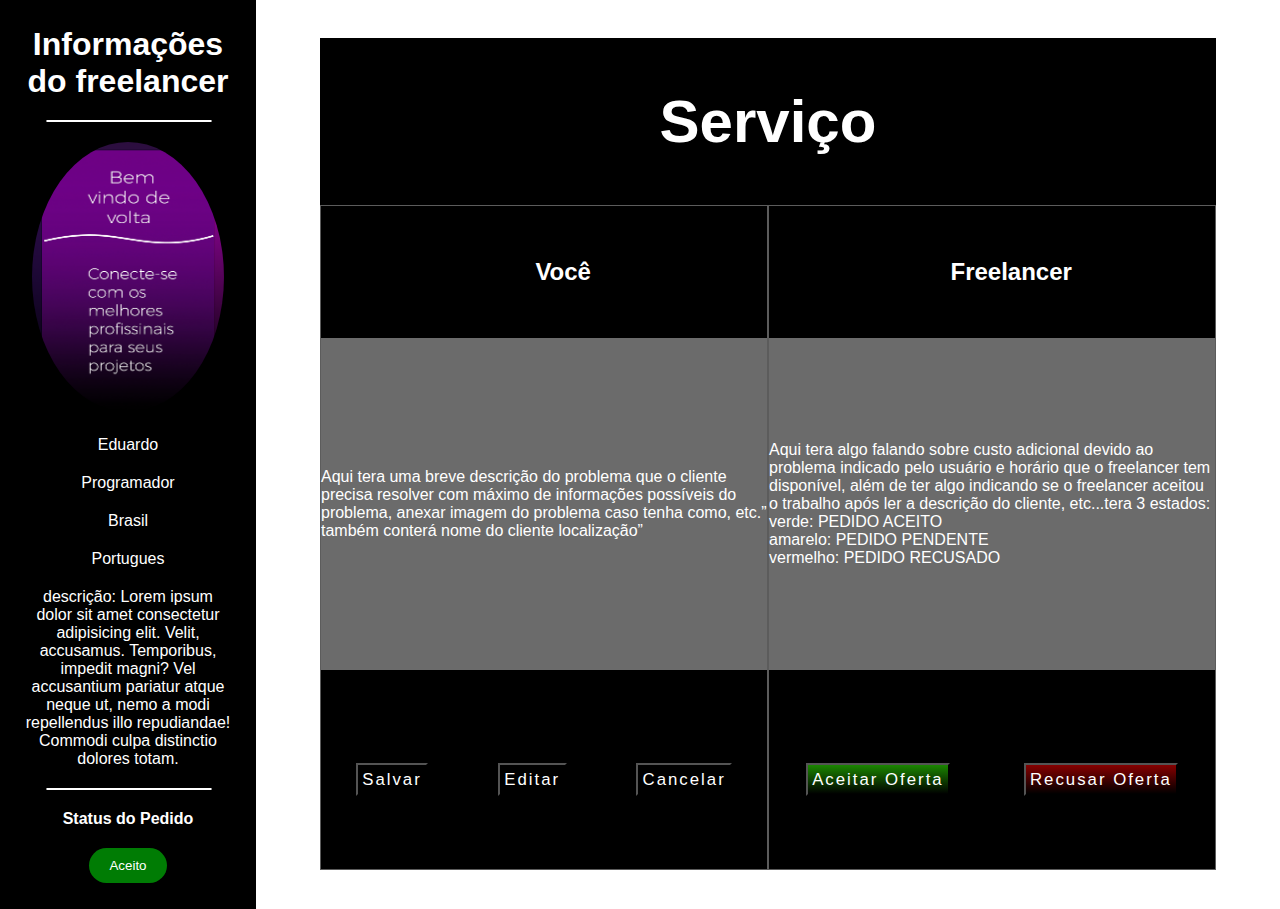
<file: Catalogos.html>
<!DOCTYPE html>
<html lang="ptbr">
<head>
    <meta charset="UTF-8">
    <meta http-equiv="X-UA-Compatible" content="IE=edge">
    <meta name="viewport" content="width=device-width, initial-scale=1.0">
    <title>test</title>
    <link rel="stylesheet" href="css/style.css">
    <link rel="stylesheet" href="css/HeaderFlutuante.css">
    <link rel="stylesheet" href="css/fonte.css">
    <style>
    *{
        margin: 0;
        padding: 0;

    }
    body{
        background-color: rgba(184, 0, 0, 0.089);
    }
    .conteudoclientefreelancer{
        background-color: white;
        width: 100%;
        height: 100%;
    }
    .conteudoclientefreelancer > div{
        display: flex;
        flex-direction: row;
    }
    .informacoesfreelancer{
        width: 16%;
        background-color: black;
        color: white;
        text-align: center;
        padding: 2%;
    }
    
    .listarconteiner > img{
        margin-top: 20px;
        border-radius: 100%;
        height: 30vh;
        width: 15vw;
    }

    .informacoesfreelancer > p,h4,button{
        margin-top: 20px;
    }

    .informacoesfreelancer > button{
        border: none;
        padding: 5% 10%;
        border-radius: 30px;
        color: white;
        background-color: #00ff087c;
    }

    .linhahorizontalcentral{
            margin-top: 20px;
    }

    .conteudoclientefreelancerlateral{
        background-color: rgb(0, 0, 0);
        width: 70%;
        margin: 3% 5% 3% 5%;
    }

    .conteudoclientefreelancerlateraldiv1{
        display: flex;
        height: 20%;
        color: white;
        font-size: 30px;
        align-items: center;
        justify-content: center;
        
    }

    .conteudoclientefreelancerlateraldiv2{
        display: flex;
        flex-direction: row;
        height: 80%;
    }
    .conteudoclientefreelancerlateraldiv2 > div{
        width: 50%;
        border: 1px solid rgb(92, 92, 92);
        color: white;
    }

    .conteudoclientefreelancerlateraldiv2 > div > h2{
        height: 20%;
        display: flex;
        justify-content: center;
        align-items: center;        
    }

    .conteudoclientefreelancerlateraldiv2 > div > p{
        height: 50%;
        background-color: rgb(107, 107, 107);
        display: flex;
        align-items: center;        
    }

    .conteudoclientefreelancerlateraldiv2 > div > div{
        height: 30%;
        display: flex;
        align-items: center;
        justify-content: space-around;       
    }

    .botaoclientefreelancer{
        background-color: black;
        color: white;
        font-size: clamp(8px,4px + 1vw,50px);
        padding: 1%;
        letter-spacing: 2px;
    }

    .ofertaaceita{
        background-image: linear-gradient(180deg,#1b8600 ,#29cf0000 );
    }
    .ofertarecusada{
        background-image: linear-gradient(180deg,#860000 ,#29cf0000 );
    }
    
    

    </style>
</head>
<body>
    
    <main>
        <section>
            <div class="conteudoclientefreelancer">
                <div>
                    <div class="informacoesfreelancer">
                        <h1>Informações do freelancer</h1>
                        <div class="linhahorizontalcentral"></div>

                        <div class="listarconteiner">
                            <img src="img/login/boasvindas.png" alt="">
                        </div>
                        

                        <p>Eduardo</p>
                        <p>Programador</p>
                        <p>Brasil</p>
                        <p>Portugues</p>
                        <p>descrição: Lorem ipsum dolor sit amet consectetur adipisicing elit. Velit, accusamus. Temporibus, impedit magni? Vel accusantium pariatur atque neque ut, nemo a modi repellendus illo repudiandae! Commodi culpa distinctio dolores totam. </p>
                        <div class="linhahorizontalcentral"></div>
                        <h4>Status do Pedido</h4>
                        <button>Aceito</button>
                    </div>
                    <div class="conteudoclientefreelancerlateral">
                        <div class="conteudoclientefreelancerlateraldiv1">
                            <h1>Serviço</h1>
                        </div>
                        <div class="conteudoclientefreelancerlateraldiv2">
                            <div>
                                <h2>Você</h2>
                                <p>Aqui tera uma breve descrição do problema que o cliente precisa resolver com máximo de informações possíveis do problema, anexar imagem do problema caso tenha como, etc.” também conterá nome do cliente localização”</p>
                                <div>
                                    <button class="botaoclientefreelancer ">Salvar</button>
                                    <button class="botaoclientefreelancer ">Editar</button>
                                    <button class="botaoclientefreelancer ">Cancelar</button>
                                </div>
                            </div>
                            <div>
                                <h2>Freelancer</h2>
                                <p>Aqui tera algo falando sobre custo adicional devido ao problema indicado pelo usuário e horário que o freelancer tem disponível, além de ter algo indicando se o freelancer aceitou o trabalho após ler a descrição do cliente, etc...tera 3 estados: <br> verde: PEDIDO ACEITO <br> amarelo: PEDIDO PENDENTE <br> vermelho: PEDIDO RECUSADO</p>
                                <div>
                                    <button class="botaoclientefreelancer ofertaaceita">Aceitar Oferta</button>
                                    <button class="botaoclientefreelancer ofertarecusada">Recusar Oferta</button>
                                </div>
                            </div>
                        </div>
                    </div>
                </div>
            </div>
        </section>
    </main>
            
    <script src="js/script.js"></script>
</body>
    </html>
</file>
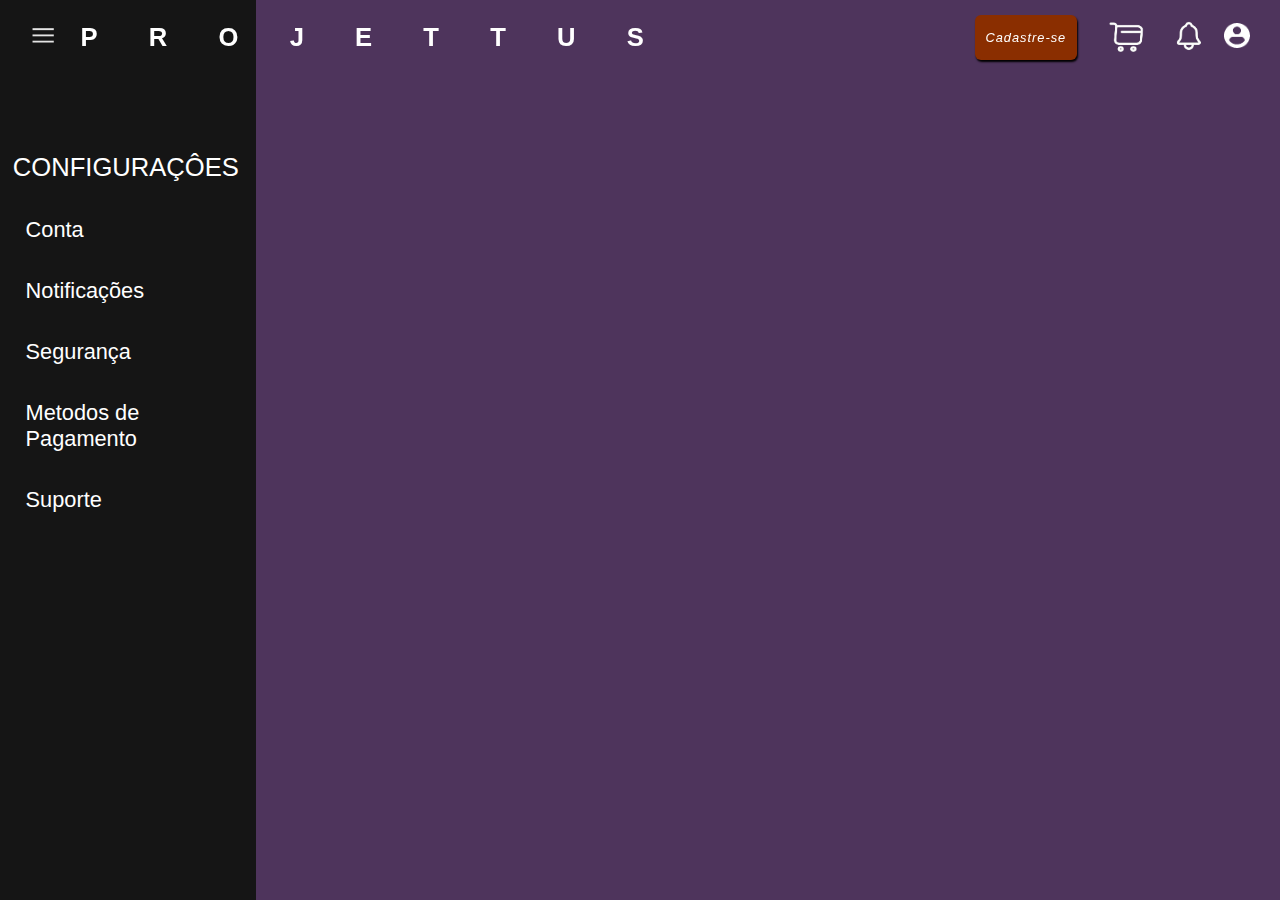
<file: Configuracoes.html>
<!DOCTYPE html>
<html lang="pt-br">
<head>
    <meta charset="UTF-8">
    <meta http-equiv="X-UA-Compatible" content="IE=edge">
    <meta name="viewport" content="width=device-width, initial-scale=1.0">
    <title>Configurações</title>
    <link rel="stylesheet" href="/css/HeaderFlutuante.css">
    <link rel="stylesheet" href="/css/telaregistro.css">
    <link rel="stylesheet" href="/css/telalogin.css">
    <link rel="stylesheet" href="css/confguracoes.css">
    <link rel="stylesheet" href="css/metododepagamentomenu.css">
    <link rel="stylesheet" href="css/fonte.css">
</head>
<body>
    
        <header id="header"> 
            <nav class="navbar">
    
                    <div class="espacologo">
                        <div class="menuicone" onclick="menuAbrir()">
                            <button><img src="img/assets/menu.png" alt=""></button>
                        </div>
                        
                        <div class="logo">
                            <a href="index.html"><h1>PROJETTUS</h1></a>
                        </div>
                    </div>
               
                    
                    <div class="espaco2">
                        <div class="botaocadastro">
                            <button onclick="menuCadastroAbrir()"><em>Cadastre-se</em></button>
                        </div>
    
    
                        <div >
                            <button class="carrinho"><a href="Pedidos Pendentes.html"> <img src="img/assets/carrinho.png" alt="" class="imgcarrinho"></a></button>
                        </div>
    
    
                        <div>
                            <button class="notificaçao"><img src="img/assets/notificacao.png" alt="" class="imgnotificaçao"></button>
                        </div>
    
                        
                        <div >
                            <button class="botaologin" onclick="menuLoginAbrir()"><a href="#" ><img src="img/assets/pessoa.png" alt="" class="imgdim"></a></button>
                        </div>
                    </div>
    
            </nav>
            <div class="menusuperior">
                <ul>
                    <h2>MENU</h2>
                    <div class="linhasuperior"></div>
                    <li class="navitem"><a href="Catalogos.html" class="navlink">Catalógos</a></li>
                    <li class="navitem"><a href="Configuracoes.html" class="navlink">Configurações</a></li>
                    <li class="navitem"><a href="Configuracoes.html" class="navlink">Suporte</a></li>
                    <li class="navitem"><a href="#" class="navlink">Freelancer</a></li>
                    <li class="navitem"><a href="Pedidos Pendentes.html" class="navlink">Pedidos Pendentes</a></li>
                    <li class="navitem"><a href="Solicite Servico.html" class="navlink">Solicite Serviço</a></li>
                    
                </ul>
            </div>
       


        <div class="menusuperior">
            <ul>
                <h2>MENU</h2>
                <div class="linhasuperior"></div>
                <li class="navitem"><a href="Catalogos.html" class="navlink">Catalógos</a></li>
                <li class="navitem"><a href="#" class="navlink">Configurações</a></li>
                <li class="navitem"><a href="#" class="navlink">Suporte</a></li>
                <li class="navitem"><a href="#" class="navlink">Freelancer</a></li>
                <li class="navitem"><a href="#" class="navlink">Solicitar Serviço</a></li>
            </ul>
        </div>
    </header>
    <main>

        <section class="Configuracoes">
            <div class="coisaslateraisconfig">
                <h2>CONFIGURAÇÔES</h2>
                
                <p onclick="contaAbrir()">Conta</p>
                <p onclick="notificacoesAbrir()">Notificações</p>
                <p onclick="segurancaAbrir()">Segurança</p>
                <p onclick="metododepagamentoAbrir()">Metodos de Pagamento</p>
                <p onclick="suporteAbrir()">Suporte</p>
            </div>

            <div class="conta">
                <form action="">
                    <div>
                        <div class="tamanhodefinido"><label for="senha">NOME DE EXIBIÇÃO</label></div>
                        <input type="senha" name="senha" id="senha" placeholder="Será exibido o nome">
                    </div>
                    <div>
                        <div class="tamanhodefinido"><label for="email">E-MAIL</label></div>
                        <input type="email" name="email" id="email" placeholder="Será exibido o e-mail">
                    </div>
                    <div>
                        <button>MUDAR SENHA</button>
                    </div>
                </div>
            </form>
            </div>

            <div class="notificacoes">
                <div>
                <h2>Notificações</h2>
                <div>
                    <input type="checkbox" name="opcao1" id="opcao1">
                    <label for="opcao1">Ativa/Desativa Notificações  </label>
                </div>
                <div>
                    
                    <input type="checkbox" name="opcao2" id="opcao2">
                    <label for="opcao2">Ativa/Desativa som notificações</label>
                </div>
                </div>
            </div>

            
            <div class="seguranca">
                <form action="">
                    <div>
                        <div class="tamanhodefinido"><label for="senha">Senha atual</label></div>
                        <input type="password" name="senha" id="senha" placeholder="Digite a senha atual">
                    </div>
                    <div>
                        <div class="tamanhodefinido"><label for="newpassword">Nova senha</label></div>
                        <input type="password" name="newpassword" id="newpassword" placeholder="Digite a nova senha">
                    </div>
                    <div>
                        <div class="tamanhodefinido"><label for="newpassword2">Confirmar senha</label></div>
                        <input type="password" name="newpassword2" id="newpassword2" placeholder="Digite a nova senha novamente">
                    </div>
                    <div>
                        <button>Enviar</button>
                    </div>
                </div>
            </form>
            </div>

            <div class="metododepagamento">
                <div>
                    
                    <h2>Métodos de Pagamento</h2>
                    <div>
                        <button onclick="abrirMetodoPagamentoMenu()">Adicionar método de pagamento</button>
                    </div>
                    <img src="img/assets/imgpagamentos.png" alt="">
                    <h3>Ainda não há métodos de pagamento selecionado.</h3>
                    <p>Quer fazer o check-out com facilidade? Da próxima vez que você pedir um serviço,
                        salve sua forma de pagamento.</p>
                    
                </div>
            </div>

            <div class="suporte">
                <div>
                    <div>
                        <h2>Do que você precisa?</h2>
                        <div><input type="search" name="" id="" placeholder="pesquise aqui"></div>
                    </div>
                    <h3>Contate-nos</h3>
                    <p>E-mail:Contatoprojettus@gmail.com</p>
                    <p>(61)99999-9999</p>
                </div>
            </div>
                

        </section>

        <section class="metododepagamentomenu">
            <div>
                <div>
                    <h3>Formas de pagamento</h3>
                    <Button onclick="abrirMetodoPagamentoMenu()">VOLTAR</Button>
                </div>
                    <div class="bolinha" onclick="pagarComCartaoAbrir()">
                        <div></div>
                        <h3>Cartoes de credito e debito</h3>
                    </div>
                <div class="pagarcomcartao">
                    <div>
                        <div>
                            <label for="">Número do cartão</label>
                            <input type="text" name="" id="">
                        </div>
                        <div>
                            <label for="">Data de Validade</label>
                            <input type="text" name="" id="" placeholder="MM/AA">
                        </div>
                        <div>
                            <label for="">Cod. de Segurança</label>
                            <input type="text" name="" id="">
                        </div>
                    </div>
                    <div>
                        <div>
                            <label for="">Nome</label>
                            <input type="text" name="" id="">
                        </div>
                        <div>
                            <label for="">Sobrenome</label>
                            <input type="text" name="" id="">
                        </div>
                    </div>
                    <div>
                        <div>
                            <label for="">CPF/CNPJ</label>
                            <input type="text" name="" id="">
                        </div>
                    </div>
                </div>
                <div class="bolinha" onclick="pagarComBoletoPixAbrir()">
                    <div></div>
                    <h3>Boleto/pix</h3>
                </div>
                <div class="pagarcomboletopix">
                    <div>
                        <div>
                            <label for="">Nome</label>
                            <input type="text" name="" id="">
                        </div>
                        <div>
                            <label for="">Sobrenome</label>
                            <input type="text" name="" id="">
                        </div>
                    </div>
                    <div>
                        <div>
                            <label for="">CPF/CNPJ</label>
                            <input type="text" name="" id="">
                        </div>
                    </div>
                    <div>
                        <div>
                            <label for="">Enviar boleto/pix para meu email  </label>
                            <input type="text" name="" id="" placeholder="Digite seu endereço de e-mail">
                        </div>
                    </div>
                </div>
            </div>
        </section>

        <section class="cadastromenu">
            <div>
                <h2>Cadastre-se</h2>
                <form action="">
                    <div>
                        <label for="login">LOGIN</label>
                        <input type="login" name="login" id="login">
                    </div>
                    <div>
                        <label for="email">E-MAIL</label>
                        <input type="email" name="email" id="email">
                    </div>
                    <div>
                        <label for="senha">SENHA</label>
                        <input type="senha" name="senha" id="senha">
                    </div>
                    <div>
                        <label for="confsenha">CONFIRMAR A SENHA</label>
                        <input type="confsenha" name="confsenha" id="confsenha">
                    </div>
                    <div>
                        <button>Enviar</button>
                    </div>
            </div>
            </form>

        </section>

        <section class="loginmenu">
            <div>
                <div class="loginimg">
                    <img src="img/login/boasvindas.png" alt="">
                </div>
                <div class="loginform">
                    <h2>Login</h2>
                    <form action="">
                        <div>
                            <label for="login">E-MAIL</label>
                            <input type="email" name="email" id="email">
                        </div>
                        <div>
                            <label for="senha">SENHA</label>
                            <input type="senha" name="senha" id="senha">
                        </div>
                        <a href="#" class="esqueceusenha">Esqueceu sua senha?</a>
                        <a href="#" class="naotemconta" onclick="menuLoginAbrir(),menuCadastroAbrir()">não tem uma conta? <strong>CADASTRE-SE</strong></a><!--nao tem a necessidade da tag A arrumar dps-->
                        <div>
                            <button>Enviar</button>
                        </div>
                    </div>
                </form>
            </div>
        </section>
    </main>
    <script src="js/script.js"></script>
    <script src="js/configuracao.js"></script>
</body>
</html>
</file>
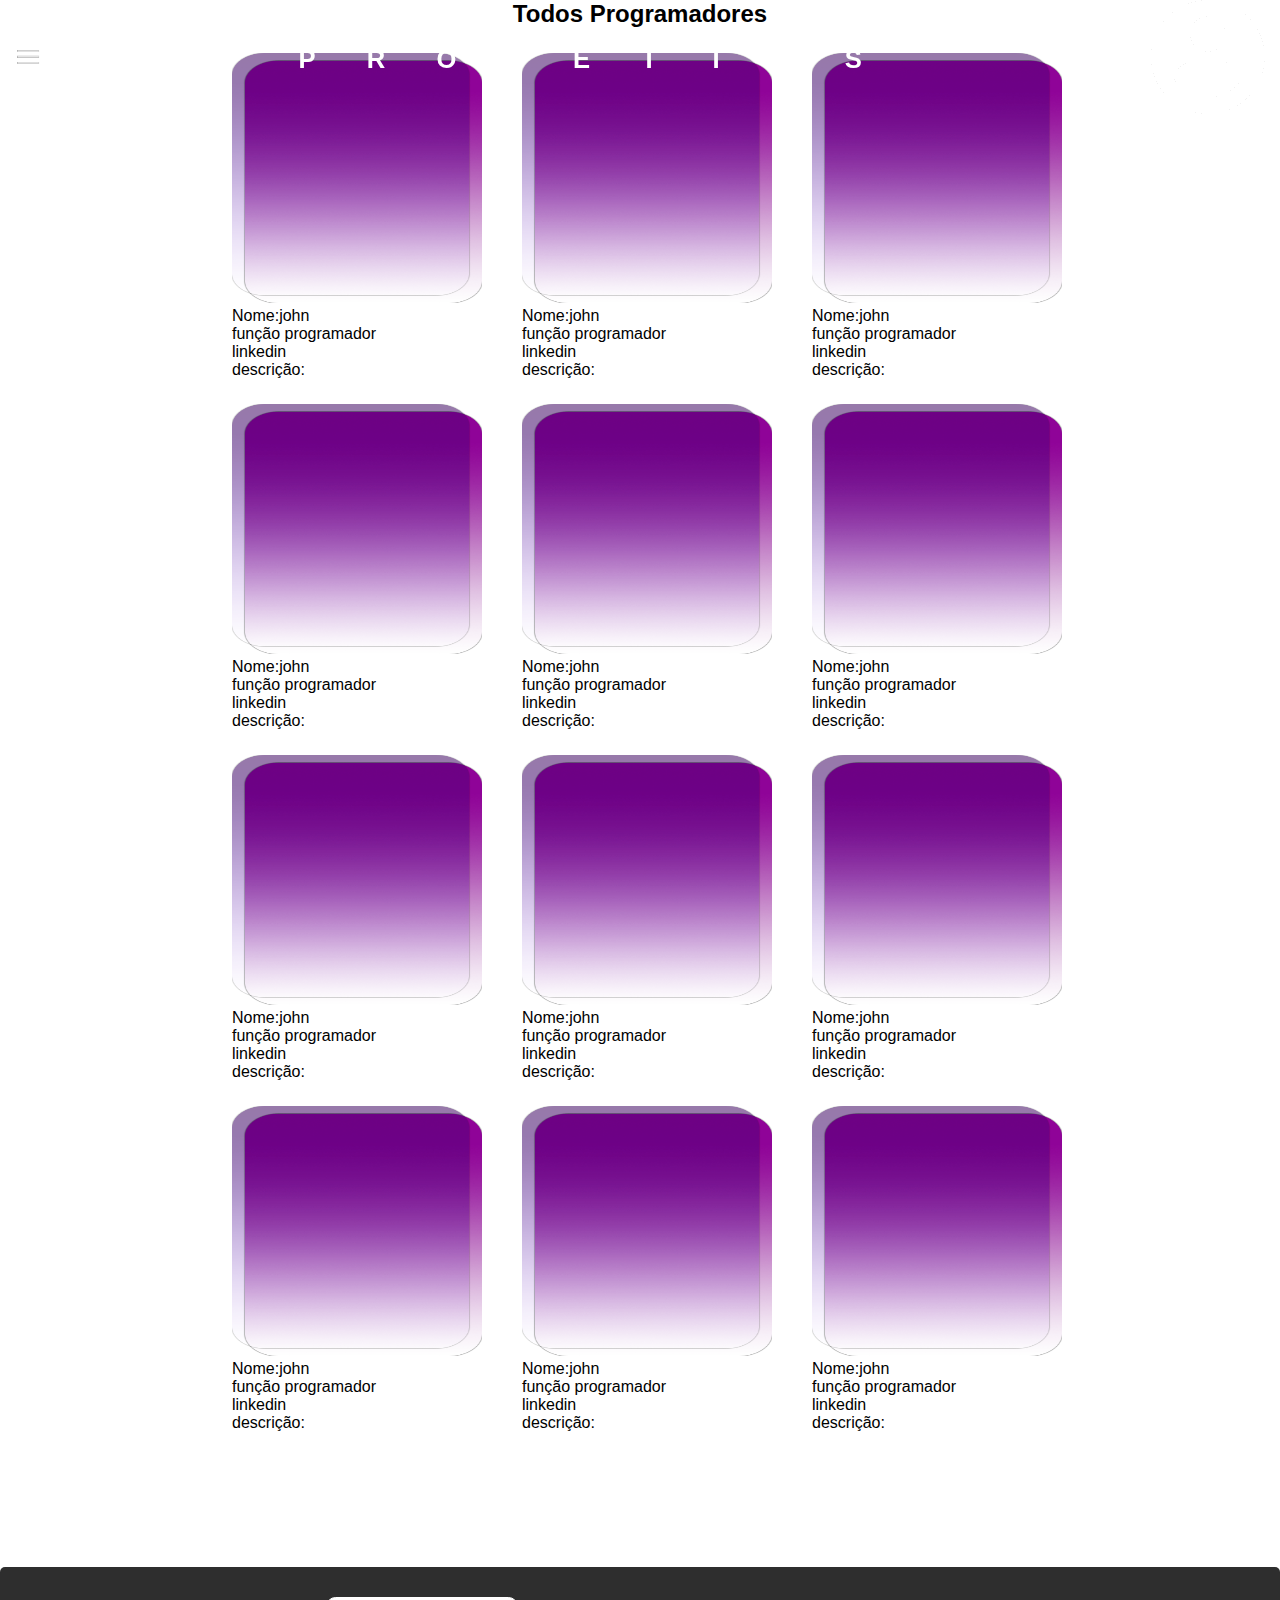
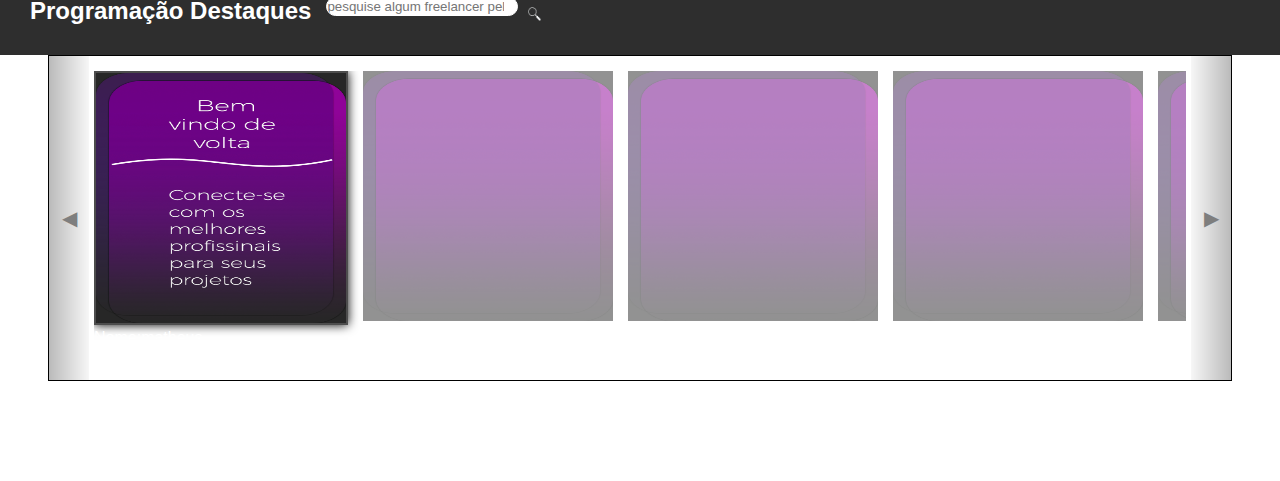
<file: Design Grafico.html>
<!DOCTYPE html>
<html lang="pt-br">
<head>
    <meta charset="UTF-8">
    <meta http-equiv="X-UA-Compatible" content="IE=edge">
    <meta name="viewport" content="width=device-width, initial-scale=1.0">
    <title>Design Grafico</title>
    <link rel="stylesheet" href="/css/HeaderFlutuante.css">
    <link rel="stylesheet" href="/css/telaregistro.css">
    <link rel="stylesheet" href="/css/telalogin.css">
    <link rel="stylesheet" href="css/catalogo.css">
    <link rel="stylesheet" href="css/fonte.css">
    <style>
        .caixa{
            border: solid 1px black;
            position: relative;
            padding: 15px;
            max-width: 90%;
            margin: auto;
        }
        .catalogoshome{
            margin-left: 0vw;
            padding-top: 15vh;
            background-color: #fff;
            width: auto;
            height: auto;
        }

        .catalogoabertologo{
            display: flex;
        }

        .catalogoabertologo > h2{
            margin-top: 100px;
            margin:auto;
        }
        
        .catalogoabertopessoa{
           display: flex;
           flex-direction: row;
           flex-wrap: wrap;
           margin: 0% 15%;
        }
        
        .catalogoabertopessoa > div{
           margin-left: 40px;
           margin-top: 25px;
        }

        .catalogoabertopessoa > div > div > img{
            width: 250px;
            height: 250px;
        }

        .fora{
            position:relative;
        }

        .fora p{
            visibility: hidden;
            position: absolute;
            bottom: 0;
            background-image: linear-gradient(to top, rgba(0, 0, 0, 0.637),rgba(0, 0, 0, 0.205) );
            text-align: center;
            width: 100%;
            padding: 0px 0px 10px 0px;
            border-radius: 0px 0px 10px 10px;
            color: white;
            cursor: pointer;
        }

        .catalogoabertopessoa > div:hover .fora>p{
            visibility: visible;
        }
    </style>
</head>
<body>
    <header>
        <nav class="navbar">

            <div class="menuicone" onclick="menuAbrir()">
                <button><img src="img/assets/menu.png" alt=""></button>
            </div>
            
            <div class="logo">
                <a href="index.html"><h1>PROJETTUS</h1></a>
            </div>

            <div>
                <button class="botaologin" onclick="menuLoginAbrir()"><a href="#"><img src="img/assets/pessoa.png" alt=""></a></button>
            </div>

        </nav>
        <div class="menusuperior">
            <ul>
                <h2>MENU</h2>
                <div class="linhasuperior"></div>
                <li class="navitem"><a href="#" class="navlink">Catalógos</a></li>
                <li class="navitem"><a href="Configuracoes.html" class="navlink">Configurações</a></li>
                <li class="navitem"><a href="Configuracoes.html" class="navlink">Suporte</a></li>
                <li class="navitem"><a href="#" class="navlink">Freelancer</a></li>
                <li class="navitem"><a href="Pedidos Pendentes.html" class="navlink">Pedidos Pendentes</a></li>
                <li class="navitem"><a href="Solicite Servico.html" class="navlink">Solicite Serviço</a></li>
            </ul>
        </div>
    </header>
    <main>

        <section class="catalogoaberto">
            <div class="catalogoabertologo">
                <h2>Todos Programadores</h2>
            </div>
            <div class="catalogoabertopessoa">
                <div>
                    <div class="fora">
                        <img src="img/login/100_letras.png" alt="">
                        <p>ADD</p>
                    </div>
                    <p>Nome:john</p>
                    <p>função programador</p>
                    <p>linkedin</p>
                    <p>descrição:</p>
                </div>
                <div>
                    <div class="fora">
                        <img src="img/login/100_letras.png" alt="">
                        <p>ADD</p>
                    </div>
                    <p>Nome:john</p>
                    <p>função programador</p>
                    <p>linkedin</p>
                    <p>descrição:</p>
                </div>
                <div>
                    <div class="fora">
                        <img src="img/login/100_letras.png" alt="">
                        <p>ADD</p>
                    </div>
                    <p>Nome:john</p>
                    <p>função programador</p>
                    <p>linkedin</p>
                    <p>descrição:</p>
                </div>
                <div>
                    <div class="fora">
                        <img src="img/login/100_letras.png" alt="">
                        <p>ADD</p>
                    </div>
                    <p>Nome:john</p>
                    <p>função programador</p>
                    <p>linkedin</p>
                    <p>descrição:</p>
                </div>
                <div>
                    <div class="fora">
                        <img src="img/login/100_letras.png" alt="">
                        <p>ADD</p>
                    </div>
                    <p>Nome:john</p>
                    <p>função programador</p>
                    <p>linkedin</p>
                    <p>descrição:</p>
                </div>
                <div>
                    <div class="fora">
                        <img src="img/login/100_letras.png" alt="">
                        <p>ADD</p>
                    </div>
                    <p>Nome:john</p>
                    <p>função programador</p>
                    <p>linkedin</p>
                    <p>descrição:</p>
                </div>
                <div>
                    <div class="fora">
                        <img src="img/login/100_letras.png" alt="">
                        <p>ADD</p>
                    </div>
                    <p>Nome:john</p>
                    <p>função programador</p>
                    <p>linkedin</p>
                    <p>descrição:</p>
                </div>
                <div>
                    <div class="fora">
                        <img src="img/login/100_letras.png" alt="">
                        <p>ADD</p>
                    </div>
                    <p>Nome:john</p>
                    <p>função programador</p>
                    <p>linkedin</p>
                    <p>descrição:</p>
                </div>
                <div>
                    <div class="fora">
                        <img src="img/login/100_letras.png" alt="">
                        <p>ADD</p>
                    </div>
                    <p>Nome:john</p>
                    <p>função programador</p>
                    <p>linkedin</p>
                    <p>descrição:</p>
                </div>
                <div>
                    <div class="fora">
                        <img src="img/login/100_letras.png" alt="">
                        <p>ADD</p>
                    </div>
                    <p>Nome:john</p>
                    <p>função programador</p>
                    <p>linkedin</p>
                    <p>descrição:</p>
                </div>
                <div>
                    <div class="fora">
                        <img src="img/login/100_letras.png" alt="">
                        <p>ADD</p>
                    </div>
                    <p>Nome:john</p>
                    <p>função programador</p>
                    <p>linkedin</p>
                    <p>descrição:</p>
                </div>
                <div>
                    <div class="fora">
                        <img src="img/login/100_letras.png" alt="">
                        <p>ADD</p>
                    </div>
                    <p>Nome:john</p>
                    <p>função programador</p>
                    <p>linkedin</p>
                    <p>descrição:</p>
                </div>
            </div>
        </section>

        <section class="catalogoshome">
            
                
            
            <div class="catalogotitulo">
                <h2>Programação Destaques</h2>
                <input type="search" name="" id="" placeholder="pesquise algum freelancer pelo nome">
                <img src="img/assets/lupa.png" alt="">
            </div>
            <div class="caixa">
                
                <div class="items-wrapper">
                    <div class="varios-items">
                        <div>
                        <img src="img/login/boasvindas.png" alt="Pessoas img" class="item item-corrente">
                        <p>Nome:matheus</p>
                        <p>Serviço:Fotógrafo</p>
                        </div>
                        <div>
                        <img src="img/login/100_letras.png" alt="Pessoas img" class="item">
                        <p>Nome:matheus</p>
                        <p>Serviço:Fotógrafo</p>
                        </div>
                        <div>
                        <img src="img/login/100_letras.png" alt="Pessoas img" class="item">
                        <p>Nome:matheus</p>
                        <p>Serviço:Fotógrafo</p>
                        </div>
                        <div>
                        <img src="img/login/100_letras.png" alt="Pessoas img" class="item">
                        <p>Nome:matheus</p>
                        <p>Serviço:Fotógrafo</p>
                        </div>
                        <div>
                        <img src="img/login/100_letras.png" alt="Pessoas img" class="item">
                        <p>Nome:matheus</p>
                        <p>Serviço:Fotógrafo</p>
                        </div>
                        <div>
                        <img src="img/login/100_letras.png" alt="Pessoas img" class="item">
                        <p>Nome:matheus</p>
                        <p>Serviço:Fotógrafo</p>
                        </div>
                        <div>
                        <img src="img/login/100_letras.png" alt="Pessoas img" class="item">
                        <p>Nome:matheus</p>
                        <p>Serviço:Fotógrafo</p>
                        </div>
                        <div>
                        <img src="img/login/100_letras.png" alt="Pessoas img" class="item">
                        <p>Nome:matheus</p>
                        <p>Serviço:Fotógrafo</p>
                        </div>
                    </div>
                    <button class="seta-esquerda controle" aria-label="Previous image">◀</button>
                    <button class="seta-direita controle" aria-label="Next Image">▶</button>
                </div>
            </div>
            
        </section>

        <section class="cadastromenu">
            <div>
                <h2>Cadastre-se</h2>
                <form action="">
                    <div>
                        <label for="login">LOGIN</label>
                        <input type="login" name="login" id="login">
                    </div>
                    <div>
                        <label for="email">E-MAIL</label>
                        <input type="email" name="email" id="email">
                    </div>
                    <div>
                        <label for="senha">SENHA</label>
                        <input type="senha" name="senha" id="senha">
                    </div>
                    <div>
                        <label for="confsenha">CONFIRMAR A SENHA</label>
                        <input type="confsenha" name="confsenha" id="confsenha">
                    </div>
                    <div>
                        <button>Enviar</button>
                    </div>
            </div>
            </form>

        </section>

        <section class="loginmenu">
            <div>
                <div class="loginimg">
                    <img src="img/login/boasvindas.png" alt="">
                </div>
                <div class="loginform">
                    <h2>Login</h2>
                    <form action="">
                        <div>
                            <label for="login">E-MAIL</label>
                            <input type="email" name="email" id="email">
                        </div>
                        <div>
                            <label for="senha">SENHA</label>
                            <input type="senha" name="senha" id="senha">
                        </div>
                        <a href="#" class="esqueceusenha">Esqueceu sua senha?</a>
                        <a href="#" class="naotemconta" onclick="menuLoginAbrir(),menuCadastroAbrir()">não tem uma conta? <strong>CADASTRE-SE</strong></a><!--nao tem a necessidade da tag A arrumar dps-->
                        <div>
                            <button>Enviar</button>
                        </div>
                    </div>
                </form>
            </div>
        </section>
    </main>
    <script src="js/script.js"></script>
</body>
</html>
</file>
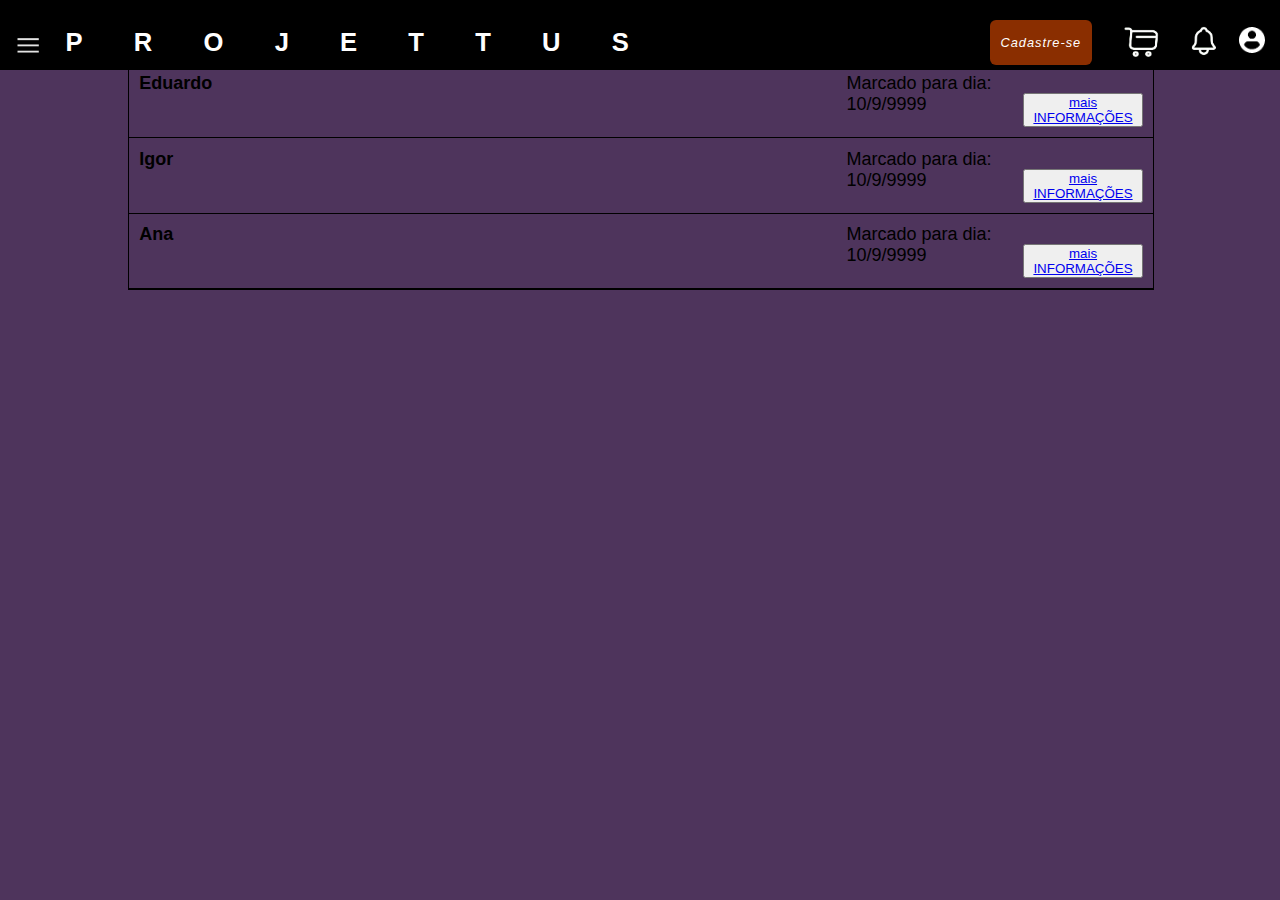
<file: Pedidos Pendentes.html>
<!DOCTYPE html>
<html lang="pt-br">
<head>
    <meta charset="UTF-8">
    <meta http-equiv="X-UA-Compatible" content="IE=edge">
    <meta name="viewport" content="width=device-width, initial-scale=1.0">
    <title>Document</title>
    <link rel="stylesheet" href="css/pedidospendentesinformacoes.css">
    <link rel="stylesheet" href="/css/HeaderFlutuante.css">
    <link rel="stylesheet" href="/css/telaregistro.css">
    <link rel="stylesheet" href="/css/telalogin.css">
    <link rel="stylesheet" href="css/fonte.css">
    <link rel="stylesheet" href="css/telafreelancerregistro.css">
    <style>
        *{
            padding: 0;
            margin: 0;
        }

        body{
            background-color: #4E345C;
        }

        .botaocadastro button{
            margin-top: 0px;  
        }

        .botaologin{
            margin-top: 0px;
        }
        
        .menuicone{
            margin-bottom: 10px;
        }

        

        .navbar{
            display: flex;
            padding: 0px;
            padding-top: 0px;
            background-color: rgb(0, 0, 0);
        
            justify-content: space-between;
            align-items: center;
        
            
            transition: .3s;
            
        }

        .linhahorizontalcentral{
            margin-top: 20px; 
        }

        .pedidosatuais{
            border: 1px solid black;
            width: 80%;
            margin: 0% 10%;
        }
        .pedidosatuais > h1 {
            padding: 20px 0px;
            font-size: large;
            text-align: center;
            border-bottom: 1px solid black;
        }
        .pedidosatuais > div{
            display: flex;
            padding: 1% 1%;
            border-bottom: 1px solid black;
        }

        .pedidosatuais > div > h1 {
            font-size: large;
            width: 80%;
        }
        .pedidosatuais > div > p {
            font-size: large;
            width: 20%;
        }


    </style>
</head>
<body>
    <header id="header"> 
        <nav class="navbar">

                <div class="espacologo">
                    <div class="menuicone" onclick="menuAbrir()">
                        <button><img src="img/assets/menu.png" alt=""></button>
                    </div>
                    
                    <div class="logo">
                        <a href="index.html"><h1>PROJETTUS</h1></a>
                    </div>
                </div>
           
                
                <div class="espaco2">
                    <div class="botaocadastro">
                        <button onclick="menuCadastroAbrir()"><em>Cadastre-se</em></button>
                    </div>


                    <div >
                        <button class="carrinho"><a href="Pedidos Pendentes.html"> <img src="img/assets/carrinho.png" alt="" class="imgcarrinho"></a></button>
                    </div>


                    <div>
                        <button class="notificaçao"><img src="img/assets/notificacao.png" alt="" class="imgnotificaçao"></button>
                    </div>

                    
                    <div >
                        <button class="botaologin" onclick="menuLoginAbrir()"><a href="#" ><img src="img/assets/pessoa.png" alt="" class="imgdim"></a></button>
                    </div>
                </div>

        </nav>
        <div class="menusuperior">
            <ul>
                <h2>MENU</h2>
                <div class="linhasuperior"></div>
                <li class="navitem"><a href="Catalogos.html" class="navlink">Catalógos</a></li>
                <li class="navitem"><a href="Configuracoes.html" class="navlink">Configurações</a></li>
                <li class="navitem"><a href="Configuracoes.html" class="navlink">Suporte</a></li>
                <li class="navitem"><a href="#" class="navlink">Freelancer</a></li>
                <li class="navitem"><a href="Pedidos Pendentes.html" class="navlink">Pedidos Pendentes</a></li>
                <li class="navitem"><a href="Solicite Servico.html" class="navlink">Solicite Serviço</a></li>
                
            </ul>
        </div>
    </header>
    <main>
        <section class="pedidosatuais">
                <h1>Lista de Pedidos Atuais</h1>
                <div>
                    <h1>Eduardo</h1>
                    <p>Marcado para dia: 10/9/9999</p>
                    <button><a href="maisdetalhes.html">mais INFORMAÇÕES</a></button>
                </div>
                <div>
                    <h1>Igor</h1>
                    <p>Marcado para dia: 10/9/9999</p>
                    <button><a href="maisdetalhes.html">mais INFORMAÇÕES</a></button>
                </div>
                <div>
                    <h1>Ana</h1>
                    <p>Marcado para dia: 10/9/9999</p>
                    <button><a href="maisdetalhes.html">mais INFORMAÇÕES</a></button>
                </div>
        </section>
        <section class="cadastromenu">
            <div>
                <h2>Cadastre-se</h2>
                <form action="">
                    <div>
                        <label for="login">Nome de Usuario</label>
                        <input type="login" name="login" id="login">
                    </div>
                    <div>
                        <label for="email">e-mail</label>
                        <input type="email" name="email" id="email">
                    </div>
                    <div>
                        <label for="senha">Senha</label>
                        <input type="senha" name="senha" id="senha">
                    </div>
                    <div>
                        <label for="confsenha">Confirmar Senha</label>
                        <input type="confsenha" name="confsenha" id="confsenha">
                    </div>
                    <div>
                        <button onclick="menuPreRegistroFreeLancerAbrir(),menuCadastroAbrir()">cadastroFL</button>
                        <button>Enviar</button>
                    </div>
            </div>
            </form>

        </section>

        <section class="loginmenu">
            <div>
                <div class="loginimg">
                    <img src="img/login/boasvindas.png" alt="">
                </div>
                <div class="loginform">
                    <h2>Login</h2>
                    <form action="">
                        <div>
                            <label for="login">E-MAIL</label>
                            <input type="email" name="email" id="email">
                        </div>
                        <div>
                            <label for="senha">SENHA</label>
                            <input type="senha" name="senha" id="senha">
                        </div>
                        <a href="#" class="esqueceusenha">Esqueceu sua senha?</a>
                        <a href="#" class="naotemconta" onclick="menuLoginAbrir(),menuCadastroAbrir()">não tem uma conta? <strong>CADASTRE-SE</strong></a><!--nao tem a necessidade da tag A arrumar dps-->
                        <div class="loginbotoes">
                            <button><a href="perfilC.html">PerfilC</a></button>
                            <button><a href="perfil.html">PerfilFL</a></button>
                            <button>Enviar</button>
                        </div>
                    </div>
                </form>
            </div>
        </section>

        <section class="freelancerregistroaviso">
            <div>
              <div class="registroavisodiv1">
                <div>
                    <h3 class="registroavisotitulos">TRABALHE DO SEU JEITO</h3>
                </div>
                <div>
                    <p class="registroavisotextogeral">VOCÊ TRAZ A HABILIDADE, E <br> NÓS ESTAMOS AQUI PARA <br> OFERECER TODO O SUPORTE <br> NECESSÁRIO PARA QUE VOCÊ <br> ATINJA SEUS OBJETIVOS. <br> JUNTOS, PODEMOS TORNAR <br> SUA JORNADA PARA O SUCESSO <br> EFICIENTE.</p>
                </div>
                <div>
                    <p class="registroavisotextogeral">REGISTRE-SE PARA SER UM PRESTADOR DE SERVIÇOS DA  PLATAFORMA.</p>
                </div>
              </div>
              <div class="registroavisodiv2"></div>
              <div class="registroavisodiv3">
                    <h3 class="registroavisotitulos ">COMO FUNCIONA</h3>
                    <h4 class="registroavisotextogeral registroavisotextogeral2">1. DE SEU SHOW</h4>
                    <p class="registroavisotextogeral registroavisotextogeral2">FAÇA SEU RESGISTRO GRATUITAMENTE, CONFIGURE SEU PERFIL E OFEREÇA SEUS SERVIÇOS AO PUBLICO</p>
                    <h4 class="registroavisotextogeral registroavisotextogeral2">2. ENTREGUE UM OTIMO TRABALHO</h4>
                    <p class="registroavisotextogeral registroavisotextogeral2">RECEBA UMA NOTIICAÇÃO QUANDO SOLICITAREM SEUS SERVIÇOS E USE A PLATAORMA PARA DISCUTIR OS DETALHES COM O CLIENTE</p>
                    <h4 class="registroavisotextogeral registroavisotextogeral2">3. SEJA PAGO</h4>
                    <p class="registroavisotextogeral registroavisotextogeral2">SEJA PAGO NO TEMPO CERTO. QUANDO O SERVIÇO FOR DEVIDAMENTE ENTREGUE O PAGAMENTO FICARA DISPONIVEL PARA RETIRADA</p>
                    <div>
                        <button onclick="menuPreRegistroFreeLancerAbrir(),menuRegistroFreeLancerAbrir()">Formulario para frelancer</button>
                    </div>
                </div>
            </div>
        </section>
        <!--AQUI TEMOS INFORMAÇÕES REFERENTES A PARTE DE REGISTRO DE FREELANCER-->
        <section class="freelancerregistro">
            <div>
                <div>
                    <h2>REGISTRO PARA FRELANCER</h2>
                </div>
                <form action="">
                    <div>
                        <div class="tamanhodefinido2"><label for="nome">NOME COMPLETO</label></div>
                            <input type="text" name="nome" id="nome" placeholder="nome"> 
                            <input type="text" name="sobrenome" id="sobrenome" placeholder="sobrenome"> 
                    </div>
                    <div>
                        <div class="tamanhodefinido2"><label for="profissao">PROFISSÃO</label></div>
                        <input type="text" name="profissao" id="profissao" placeholder="Especialização">
                    </div>
                    <div>
                        <div class="tamanhodefinido2"><label for="decricao">SUA DESCRIÇÃO</label></div>
                        <input type="text" name="decricao" id="decricao" placeholder="FALE BREVEMENTE SOBRE VOCÊ E SUAS COMPETENCIAS, EXPERIÊNCIAS DE TRABALHO E AFINS">
                    </div>
                    <div>
                        <div class="tamanhodefinido2"><label for="confsenha">SUA FOTO</label></div>
                        <div>
                            <input type="image" src="img/assets/pessoa.png" alt="">
                        </div>
                    </div>
                    <div>
                        <div class="tamanhodefinido2"><label>Idioma</label></div>
                        <select name="idioma" id="idioma">
                            <option value="1">Português</option>
                            <option value="2">Ingles</option>
                            <option value="3">Espanhol</option>
                        </select>
                        <select name="Fluencia" id="Fluencia">
                            <option value="1">Basico</option>
                            <option value="2">Intermediario</option>
                            <option value="3">Fluente</option>
                        </select>
                        
                    </div>
                    <div>
                        <button>Enviar</button>
                    </div>
                </form>
            </div>
        </section>

    </main>
    <script src="js/script.js"></script>
</body>
</html>
</file>
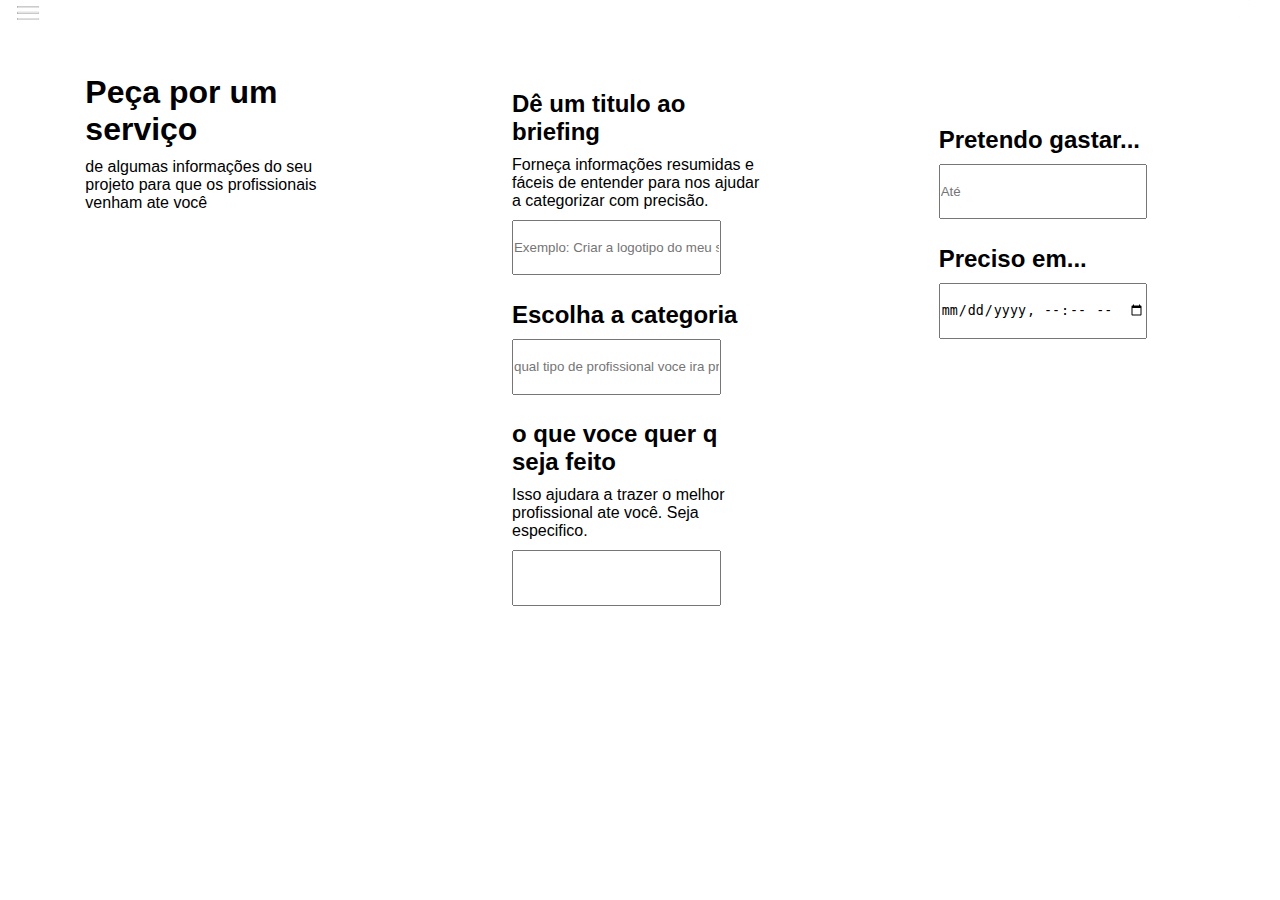
<file: Solicite Servico.html>
<!DOCTYPE html>
<html lang="ptbr">
<head>
    <meta charset="UTF-8">
    <meta http-equiv="X-UA-Compatible" content="IE=edge">
    <meta name="viewport" content="width=device-width, initial-scale=1.0">
    <title>test</title>
    <link rel="stylesheet" href="css/style.css">
    <link rel="stylesheet" href="/css/HeaderFlutuante.css">
    <link rel="stylesheet" href="/css/telaregistro.css">
    <link rel="stylesheet" href="/css/telalogin.css">
    <link rel="stylesheet" href="css/fonte.css">
    <style>
    *{
        margin: 0;
        padding: 0;

    }
    
    .pecaporumservico{
        display: flex;
        justify-content: space-around;
        margin-top: 5%;

    }
    .pecaporumservico > div{
        width: 20%;
        text-align: left;
    }
    .pecaporumservico > div > h1,h2,p,input{
        margin-left: 0;
        color: black;
        margin-top: 10px;
    }

    .pecaporumservico > div > h2{
        margin-top: 10%;
    }

    .pecaporumservico > div > input{
        width: 80%;
        height: 12%;
    }



    </style>
</head>
<body style="background-color: white;">
    <header>
        <nav class="navbar">

            <div class="menuicone" onclick="menuAbrir()">
                <button><img src="img/assets/menu.png" alt=""></button>
            </div>
            
            <div class="logo">
                <a href="index.html"><h1>PROJETTUS</h1></a>
            </div>

            <div>
                <button class="botaologin" onclick="menuLoginAbrir()"><a href="#"><img src="img/assets/pessoa.png" alt="" class="imgdim"></a></button>
            </div>

        </nav>
        <div class="menusuperior">
            <ul>
                <h2>MENU</h2>
                <div class="linhasuperior"></div>
                <li class="navitem"><a href="Catalogos.html" class="navlink">Catalógos</a></li>
                <li class="navitem"><a href="Configuracoes.html" class="navlink">Configurações</a></li>
                <li class="navitem"><a href="Configuracoes.html" class="navlink">Suporte</a></li>
                <li class="navitem"><a href="#" class="navlink">Freelancer</a></li>
                <li class="navitem"><a href="Pedidos Pendentes.html" class="navlink">Pedidos Pendentes</a></li>
                <li class="navitem"><a href="Solicite Servico.html" class="navlink">Solicite Serviço</a></li>
                
            </ul>
        </div>
    </header>
    <main>
        <section class="pecaporumservico">
            <div>
                <h1>Peça por um serviço</h1>
                <p>de algumas informações do seu projeto para que os profissionais venham ate você</p>
            </div>
            <div>
                <h2>Dê um titulo ao briefing </h2>
                <p>Forneça informações resumidas e fáceis de entender para nos ajudar a categorizar com precisão.</p>
                <input type="text" name="" id="" placeholder="Exemplo: Criar a logotipo do meu site">
                <h2>Escolha a categoria</h2>
                <input type="text" placeholder="qual tipo de profissional voce ira precisar">
                <h2>o que voce quer q seja feito</h2>
                <p>Isso ajudara a trazer o melhor profissional ate você. Seja especifico.</p>
                <input type="text" name="" id="">
            </div>
            <div>
                <br><br>
                <h2>Pretendo gastar... </h2>
                <input type="text" name="" id="" placeholder="Até">
                <h2>Preciso em...</h2>
                <input type="datetime-local" name="" id="">
            </div>
        </section>
        <section class="cadastromenu">
            <div>
                <h2>Cadastre-se</h2>
                <form action="">
                    <div>
                        <label for="login">LOGIN</label>
                        <input type="login" name="login" id="login">
                    </div>
                    <div>
                        <label for="email">E-MAIL</label>
                        <input type="email" name="email" id="email">
                    </div>
                    <div>
                        <label for="senha">SENHA</label>
                        <input type="senha" name="senha" id="senha">
                    </div>
                    <div>
                        <label for="confsenha">CONFIRMAR A SENHA</label>
                        <input type="confsenha" name="confsenha" id="confsenha">
                    </div>
                    <div>
                        <button>Enviar</button>
                    </div>
            </div>
            </form>

        </section>

        <section class="loginmenu">
            <div>
                <div class="loginimg">
                    <img src="img/login/boasvindas.png" alt="">
                </div>
                <div class="loginform">
                    <h2>Login</h2>
                    <form action="">
                        <div>
                            <label for="login">E-MAIL</label>
                            <input type="email" name="email" id="email">
                        </div>
                        <div>
                            <label for="senha">SENHA</label>
                            <input type="senha" name="senha" id="senha">
                        </div>
                        <a href="#" class="esqueceusenha">Esqueceu sua senha?</a>
                        <a href="#" class="naotemconta" onclick="menuLoginAbrir(),menuCadastroAbrir()">não tem uma conta? <strong>CADASTRE-SE</strong></a><!--nao tem a necessidade da tag A arrumar dps-->
                        <div>
                            <button>Enviar</button>
                        </div>
                    </div>
                </form>
            </div>
        </section>
    </main>
            
    <script src="js/script.js"></script>
</body>
    </html>
</file>
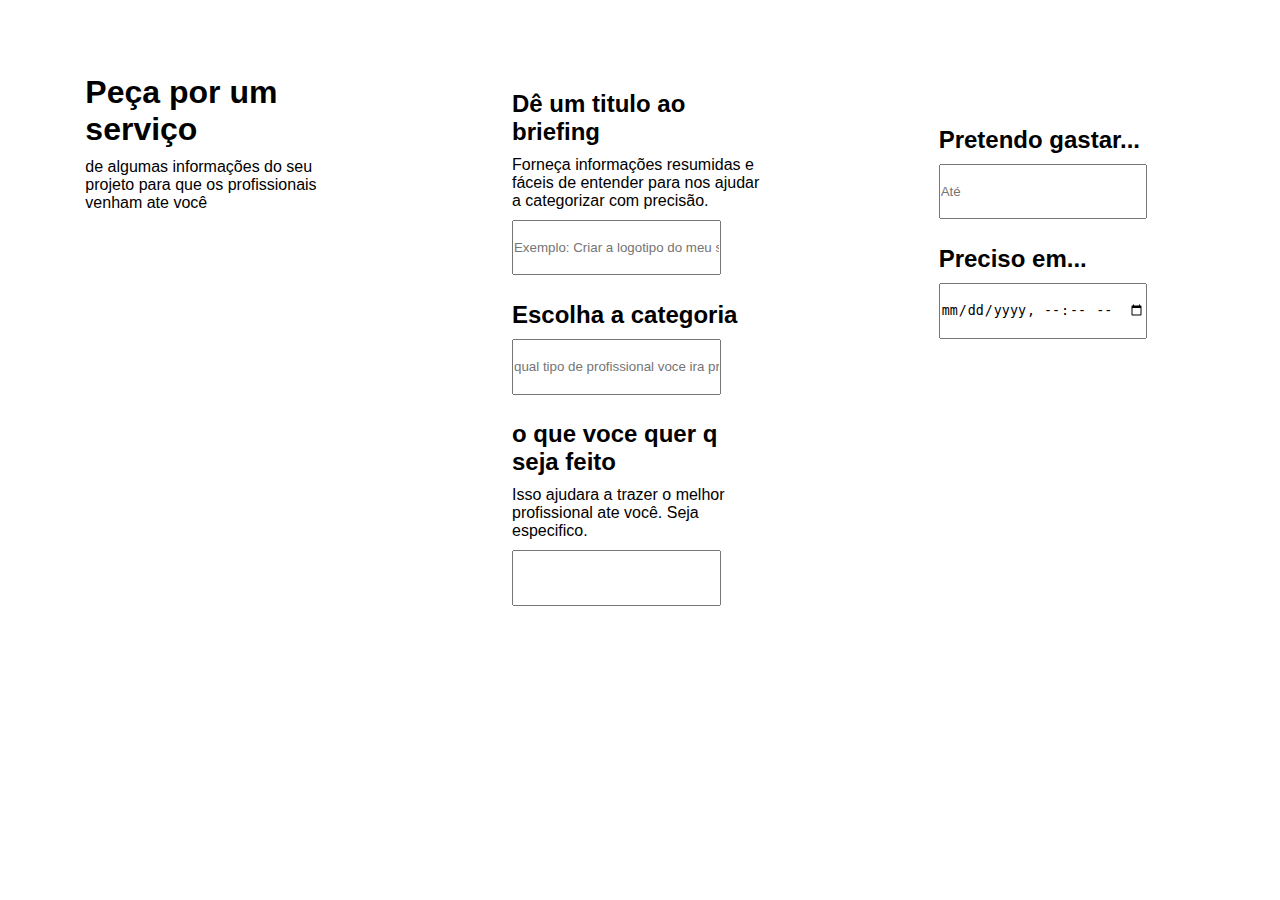
<file: testando.html>
<!DOCTYPE html>
<html lang="ptbr">
<head>
    <meta charset="UTF-8">
    <meta http-equiv="X-UA-Compatible" content="IE=edge">
    <meta name="viewport" content="width=device-width, initial-scale=1.0">
    <title>test</title>
    <link rel="stylesheet" href="css/style.css">
    <link rel="stylesheet" href="css/HeaderFlutuante.css">
    <link rel="stylesheet" href="css/fonte.css">
    <style>
    *{
        margin: 0;
        padding: 0;

    }
    
    .pecaporumservico{
        display: flex;
        justify-content: space-around;
        margin-top: 5%;

    }
    .pecaporumservico > div{
        width: 20%;
        text-align: left;
    }
    .pecaporumservico > div > h1,h2,p,input{
        margin-left: 0;
        color: black;
        margin-top: 10px;
    }

    .pecaporumservico > div > h2{
        margin-top: 10%;
    }

    .pecaporumservico > div > input{
        width: 80%;
        height: 12%;
    }



    </style>
</head>
<body style="background-color: white;">
    <section class="pecaporumservico">
        <div>
            <h1>Peça por um serviço</h1>
            <p>de algumas informações do seu projeto para que os profissionais venham ate você</p>
        </div>
        <div>
            <h2>Dê um titulo ao briefing </h2>
            <p>Forneça informações resumidas e fáceis de entender para nos ajudar a categorizar com precisão.</p>
            <input type="text" name="" id="" placeholder="Exemplo: Criar a logotipo do meu site">
            <h2>Escolha a categoria</h2>
            <input type="text" placeholder="qual tipo de profissional voce ira precisar">
            <h2>o que voce quer q seja feito</h2>
            <p>Isso ajudara a trazer o melhor profissional ate você. Seja especifico.</p>
            <input type="text" name="" id="">
        </div>
        <div>
            <br><br>
            <h2>Pretendo gastar... </h2>
            <input type="text" name="" id="" placeholder="Até">
            <h2>Preciso em...</h2>
            <input type="datetime-local" name="" id="">
        </div>
    </section>
    
            
    <script src="js/script.js"></script>
</body>
    </html>
</file>
<file: css/style.css>
* {
    margin: 0;
    padding: 0;
}


body{
    background-color: #111111;
    font-family: Arial, Helvetica, sans-serif;
    
    
}

.centro{
    display:flex;
    background-image: url(/img/assets/background.png);
    background-repeat: no-repeat;
    background-size: cover;
    padding-bottom: 130px;
    top:0;
    
}

.conteudohome{
    width: 80vw;
    height: 35.5vh;
    margin-top:20vw;
}

.conteudohome > p,h2,h3{
    color: rgb(255, 255, 255);
    margin-left: 3vw;
    
}

.conteudohome h2{
    font-size: 3vw;
    margin-bottom: 1vh;
}

.conteudohome h3{
    margin-bottom: 0.1vw;
    font-size: 3vw;
    letter-spacing: .2vw;

}

.conteudohome p{
    margin-top: 1vh;
    font-size: 2vw;
}

.conteudohome > button{
    margin-left: 3vw;
    margin-top: 5vh;
    height: 5vh;
    width: 7vw;
    border: none;
    background-color: #8A2E00;

    cursor: pointer;
    color: #fff;
    font-size: 1vw;
    border-radius: 6px;
   
}

.conteudohome > button:hover{
    background-color: #ca561c;
    
}

.conteudohome > button:active{
    color: #3b1b00;
    background-color: #ca561c;
}

.coisaslaterais{
    width: 20vw;
    margin-top: 35vh;
    background-color: rgba(0, 0, 0, 0);
    text-align: center;
    border-left: 3px solid #727272;
    
}

.coisaslaterais > img{
    height: 1.5vh;
    width: 1vw;
    margin-right: 10px;
}

.coisaslaterais > input{
    color: white;
    background-color: rgba(0, 0, 0, 0.637);
    width: 15vw;
    height: 1.5vw;
    border: none;
    border: 1px solid #fff;
    border-radius: 10px;
    margin-bottom: 10px;
    
}

.coisaslaterais h2 {
    color: rgb(255, 255, 255);
    font-size: 2vw;
    margin: 2px;
}

.coisaslaterais > ul{
    list-style: none;
    
}

.coisaslaterais > ul > li{
    padding: 3vh;
    
}

.coisaslaterais > ul > li > a{
    font-size: 1vw;
    background-color: #ffd900;
    padding: 1.3vh;
    border-radius: 10px;
    border: solid 0px rgb(192, 192, 192);
    color: #000000;
    
    
}


.coisaslaterais > ul > li > a:hover{
    transition: 0.3s;
    background-color: #d45f24;
    padding: 2vh;
}

.coisaslaterais > ul > li > a:active{
    color: #000000;
    background-color: rgba(255, 255, 255, 0.541);
}


.linkcoisaslaterais{
    text-decoration: none;
    color: white;
    font-size: 1.5vw;
    font-weight: 600;
    text-shadow: #000000;
  
}

.linhahorizontalcentral {
    margin-top: 10px;
    margin-left: 10%;
    width: 80%;
    border: 1px solid #ffffff;
    border-radius: 10px;
    
}

::-webkit-scrollbar{
    width: 4px;
    height: 8px;
  

    
}

::-webkit-scrollbar-thumb{
    background-color: #912463;
    height: 5px;
}
</file>
<file: css/HeaderFlutuante.css>
* {
    margin: 0;
    padding: 0;
    
}

header{
    position: fixed;
    
    width: 100%;
    top: 0;
    z-index: 1;
    font-family: sans-serif;
    ;
    

}




.navbar{
    display: flex;
    padding: 15px;
    padding-top: 0px;
    background-color: rgba(0, 0, 0, 0);

    justify-content: space-between;
    align-items: center;

    
    transition: .3s;
    
    
}

.navbar.rolagem{
    background-color: #000000;
    transition: .8s;
    padding-top: 0px;
    
}



.espacologo{
    display: flex;
    align-items: center;
    padding-top: 15px;
    padding-left: 15px;

}


.logo{
    display: flex;
    letter-spacing: 4vw;
    font-size: max(1px, 1vw);
    padding-left: 25px;
    
    
    
    
}

.logo a{
    text-decoration: none;
    color: white;
    
}


.navlink{
    text-decoration: none;
    font-size: 1.65rem;
    color: white;
}

.espaco2{

    display: flex;
    justify-content: space-between;
    align-items: center;
    padding-top: 15px;
    padding-right: 15px;
    
    
    
}

.botaocadastro{
    padding-right: 20px;
}

.botaocadastro button{
    height: 5vh;
    width: 8vw;
    border: none;
    background-color: #8A2E00;
    border-radius: 6px;
    box-shadow: 1px 2px 2px #000000;
    
    color: #fff;
    font-size: 1vw;
    font-weight:lighter;
    letter-spacing: 1px;
    
    cursor: pointer;
}

.botaocadastro button:hover{
    background-color: #ca561c;
   
}

.carrinho{
    background-color: transparent;
    border: none;
    margin: 0 5px;
}

.imgcarrinho{
    width: 4vw;
}


.notificaçao{
    background-color: transparent;
    border: none;
    margin: 0 5px;
    cursor: pointer;
}

.notificaçao:hover{
    border-radius: 10px;
    transition: 0.3s;
    background-color: rgba(90, 90, 90, 0.541);
}

.imgnotificaçao{
    width: 4vw;
}

.botaologin{
    background-color: rgba(0, 255, 255, 0);
    border: none;
    margin-left: 5px;
    cursor: pointer;
}

.botaologin > button:hover{
    border-radius: 10px;
    transition: 0.3s;
    background-color: rgba(90, 90, 90, 0.541);
}
/*importante manter o tamanho do botao um pouco maior ao da img*/
.botaologin > img{
    width: 5vw;
    background-color: transparent;
    
   
}

.imgdim{/*por enquanto é importante pois tem a tag a pra subir a pag na hora que alguem clica no icone de login*/
    background-color: transparent;
    width: 2vw;
    


}

.menuicone{
    z-index: 1;
}

.menuicone > button{
    background-color: rgba(233, 10, 10, 0);
    border: none;
    cursor: pointer;
    
    
}

.menuicone > button > img{
    width: 2vw;

    
}



.menuicone > button:hover{
    border-radius: 10px;
    transition: 0.3s;
    background-color: rgba(90, 90, 90, 0.541);
    

}

.menusuperior{
    position: fixed;
    top: 0;
    padding-top: 30px;
    color: white;
    border-radius: 0px 0px 10px 10px;
    width: 300px;
    height: 700px;
    background-color: rgb(15, 15, 15);
    flex-direction: column;
    text-align: center;
    

    
    padding-bottom: 1rem;
    display: none;
    
}

.menusuperior > ul{
    list-style: none;
}

.menusuperior > ul > h2{
    margin-left: 0px;
}

.navitem {
    margin: 0 10px;
    padding-top: 1.2rem;
}

.navitem > a:hover{
    padding: 10px;
    border-radius: 10px;
    transition: 0.3s;
    background-color: rgba(90, 90, 90, 0.541);
}

.navitem > a:active{
    color: #000000;
    background-color: rgba(255, 255, 255, 0.541);
}

.abrir{
    position: absolute;
    display: flex;
}

.linhasuperior {
    margin-top: 10px;
    margin-left: 10%;
    width: 80%;
    border: 1px solid #ffffff;
    border-radius: 10px;
}
</file>
<file: css/fonte.css>
a{
    font-family: Arial, Helvetica, sans-serif;
}

p{
    font-family: Arial, Helvetica, sans-serif;
}

h1{
    font-family: Arial, Helvetica, sans-serif;

}
h2{
    font-family: Arial, Helvetica, sans-serif;
}

h3{
    font-family: Arial, Helvetica, sans-serif;
}
</file>
<file: css/telaregistro.css>
*{
    padding: 0;
    margin: 0;
}


.cadastromenu{
    border-radius: 20px;
    width: 100%;
    height: 100%;
    position: fixed;        
    top: 0;
    left: 0;
    z-index: 1;
    display: none;/*fazer animação*/

    justify-content: center;
    align-items: center;
    flex-direction: column;
    text-align: center;
    
    background-color: rgba(0, 0, 0, 0.541);
}

.cadastromenu > div{ 
    padding: 20px 40px 20px 40px;
    background-image: linear-gradient(to top,rgb(32, 32, 32),rgb(32, 32, 32),rgb(19, 18, 18));
    border-radius: 15px;
}

.cadastromenu div > form{ 
    height: 100%;
    width: 100%;
}

.cadastromenu div > form > div >label{ 
    display: block;
    color: white;
    text-align: left;
    margin-top: 20px;
}

.cadastromenu div > form > div > input{ 
    background-color: #000000;
    color: white;
    border: none;
    height: 40px;
    width: 350px;
    border-radius: 20px;
}

.cadastromenu div > form > div > button{
    background-color: #000000;
    color: white;
    border: none;
    margin-top: 10%;
    margin-left: 80%;
    height: 40px;
    width: 80px;
    border-radius: 10px;
}

.cadastromenu div > form > div > button:hover{
    padding: 10px;
    border-radius: 10px;
    transition: 0.3s;
    background-color: rgba(90, 90, 90, 0.541);
}

.cadastromenu div > form > div > button:active{
    color: #000000;
    background-color: rgba(255, 255, 255, 0.541);
}

.abrircadastro{
display: flex;
}
</file>
<file: css/telalogin.css>
* {
    margin: 0;
    padding: 0;
}

.loginmenu{
    display: none;/*fazer animação*/
    width: 100%;
    height: 100%;
    position: fixed;        
    top: 0;
    left: 0;
    z-index: 1;
    
    
    justify-content: center;
    align-items: center;
    flex-direction: column;
    text-align: center;
    background-color: rgba(0, 0, 0, 0.541);
}

.loginmenu > div{
    margin: 10% 25%;
    background-color: rgba(0, 0, 0, 0);
    display: flex;
}

.loginimg{
    padding: 30px 40px 80px 80px;
    background-image: linear-gradient(to top,#221F1F73,#1E1D1D,#16111157);
    border-radius: 10px 0px 0px 10px;
}

.loginimg > img{
    margin: auto;
    height: 450px;
    width: 300px;
}

.loginform{ 
    background-image: linear-gradient(to top,#221F1F73,#1E1D1D,#16111157);
    padding: 30px 80px 20px 40px;
    border-radius: 0px 10px 10px 0px;
}

.loginform > form{ 
    height: 100%;
    width: 100%;
}


.loginform > form > div >label{ 
    display: block;
    color: white;
    text-align: left;
    margin-top: 40px;
    margin-bottom: 15px;
    margin-left: 10px;
}

.loginform > form > div > input{ 
    background-color: #000000;
    color: white;
    border: none;
    height: 60px;
    width: 450px;
    border-radius: 20px;
}

.loginform > form > div > button{ 
    background-color: #000000;
    color: white;
    border: none;
    margin-top: 15%;
    height: 55px;
    width: 100px;
    border-radius: 20px;
    font-size: 2vh;
    
    cursor: pointer;
}

.loginform > form > div > button > a{ 
    text-decoration: none;
    color: white;
}



.loginbotoes{
 margin-left: 50%;   
}

.loginform > form > div > button:hover{
    transition: 0.5s;
    background-color: rgba(90, 90, 90, 0.541);
}

.loginform > form > div > button:active{
    color: #000000;
    background-color: rgba(255, 255, 255, 0.541);
}

.loginform > form > a > strong {
    background-color: black;
    color: white;
    border-radius: 3vh;
    padding: clamp(0.4vw,1em + 0.4vw,0.4vw);
    margin-left: 0vw;
}


.esqueceusenha{
    margin-top: 20px;
    text-decoration: none;
    color: white;
    display: block;
    text-align: right;
}
.naotemconta{
    margin-top: 25px;
    text-decoration: none;
    display: block;
    text-align: left;
    color: rgb(255, 255, 255);
}

.abrirlogin{
    
    display: block;
}
</file>
<file: css/confguracoes.css>
*{
    color: white;
}
body{
    background-color: #4E345C;
    
}
.Configuracoes{
       height: auto;
    background-color: #4E345C;
    display: flex;
    width: 80vw;
    
   
   
    
}
.coisaslateraisconfig{
    top: 0;
    left: 0;
    width: 19vw;
    height: 100vh;
    margin-top: 100;

  
    
    background-color: rgba(0, 0, 0, 0.075);
    text-align: left;
    padding-left: 1vw;
   
    background-color: #151515;
    
}

.coisaslateraisconfig h2{
    padding-top: 17vh;
    font-weight: 500;
    font-size: 1.8vw;
}

.coisaslateraisconfig > P{
    color: rgb(255, 255, 255);
    cursor: pointer;
    font-size: 1.7vw;
    margin-top: 35px;
    font-weight: 400;
    text-align: left;
    padding-left: 1vw;
  
    
}

.coisaslateraisconfig div > label{
    color: #00000067;
    cursor: pointer;
}


.coisaslateraisconfig h2{
    font-size: 2vw;
}
.conta{
    display: none;
}


.conta > form{
    
    margin-top: 100px;
    margin-left: 100px;
    
}

.conta > form > div{
    display: flex;
    margin-top: 50px;
    
}

.conta > form > div > input{
        height: 30px;
        width: 20vw;
}

.conta > form > div > button{
    height: 30px;
    width: 6vw;
    border: none;

    color: white;
    background-color: #000000;
}

.tamanhodefinido{
    width: 14vw;
}



.notificacoes{
    display: none;
    margin-top: 100px;
    margin-left: 100px;
    
}

.notificacoes div > p{
    margin-top: 15px;
    font-size: 20px;
}

.notificacoes div > div{
    font-size: 20px;
    margin-top: 15px;
    display: block;
}

.seguranca{
    display: none;
}


.seguranca > form > div{
    
    margin-top: 100px;
    margin-left: 100px;
    
}

.seguranca > form > div{
    display: flex;
    margin-top: 50px;
    
}

.seguranca > form > div > input{
        height: 30px;
        width: 20vw;
}

.seguranca > form > div > button{
    height: 30px;
    width: 6vw;
    margin-left: 28vw;
    border: none;

    color: white;
    background-color: #000000;
}

.metododepagamento{
    margin-top: 100px;
    margin-left: 100px;
    display: none;
}

.metododepagamento > div > div > button{
   margin-left: 30vw;
   padding: 10px;
   color: white;
   font-size: 30px;
   background-color: #00BE6B;

}

.metododepagamento > div > img{
    margin-left: 17vw;
    margin-top: 20px;
    padding: 10px;
    color: white;
    
 
 }

 .metododepagamento > div > h3{
    text-align: center;
    margin-top: 20px;
    font-size: 30px;
    font-weight: lighter;
    color: rgb(0, 0, 0);
    
 
 }

 .metododepagamento > div > p{
    text-align: center;
    margin-top: 20px;
    font-size: 20px;
    font-weight: lighter;
    color: rgb(66, 66, 66);
    
 
}

.suporte{
display: none;
margin: 0 auto;
}



.suporte div > h3,p{
    text-align: center;
    font-size: 30px;
}


.suporte div > h3{
    margin-top: 100px;
}

 .suporte div > div{
    margin-top: 50px;
    width: auto;
    height: auto;
    background-color: #DEDEDE;
    border-radius: 30px;
    justify-content: center;
    padding: 10px 100px;
 }

 .suporte div > div > h2{
    color: rgb(0, 0, 0);
    text-align: center;
    font-size: 40px;
    margin-top: 3vh;
 }

.suporte div > div > div > input{
    margin-top: 14vh;
    margin-left: 10%;
    margin-bottom: 5vh;
    width: 80%;
    text-align: center;
    
    height: 30px;
    box-shadow: 3px 3px 10px black;
    border-radius: 25px 25px 25px 25px;

 }

.mostrarselecionado{
    display: flex;
}


::-webkit-scrollbar{
    width: 4px;
    height: 8px;
  

    
}

::-webkit-scrollbar-thumb{
    background-color: #912463;
    height: 5px;
}
</file>
<file: css/metododepagamentomenu.css>
.metododepagamentomenu{
    width: 100%;
    height: 100%;
    position: fixed;        
    top: 0;
    left: 0;
    z-index: 1;
    display: none;
    
    
    justify-content: center;
    align-items: center;
    flex-direction: column;
    background-color: rgba(0, 0, 0, 0.541);
}

.metododepagamentomenu div{
    background-color: white;
}
.metododepagamentomenu > div{
    border: 1px solid black;
    width: 50%;
    height: auto;
    padding-bottom: 10%;
}
.metododepagamentomenu > div > div{
    border: 1px solid black;
    padding: 15px 50px 15px 10px;
}
.pagarcomcartao{
    display: none;
}
.pagarcomcartao>div{
    padding: 10px;
    width: 100%;
    height: 100%;
}

.pagarcomcartao>div{
    display: flex;
    flex-direction: row;
}

.pagarcomcartao>div>div{
    display: flex;
    flex-direction: column;
    margin-left: 30px;
}
.metododepagamentomenu input{
    padding: 10px;
}

.pagarcomcartaoabrir{
    display: block;
}

.pagarcomboletopix{
    display: none;
}
.pagarcomboletopix>div{
    padding: 10px;
    width: 100%;
    height: 100%;
}

.pagarcomboletopix>div{
    display: flex;
    flex-direction: row;
}

.pagarcomboletopix>div>div{
    display: flex;
    flex-direction: column;
    margin-left: 30px;
}
.metododepagamentomenu input{
    padding: 10px;
}
.pagarcomboletopixabrir{
    display: block;
}
.bolinha{
    display: flex;
    justify-content: row;
}
.bolinha>div{
    border: 1px solid black;
    border-radius: 100%;
    padding: 10px;
}
.metododepagamentomenuabrir{
    display: flex;
}
</file>
<file: css/catalogo.css>
.catalogotitulo{
    position: relative;
    padding: 15px;
    max-width: 800vh;
    margin: auto;
    display: flex;
    background-color: #2E2E2E;
    border-radius: 5px 5px 0px 0px;
}

.catalogotitulo > h2{
    color: #fff;
    padding: 15px;
    margin:0px;
}
.catalogotitulo > img{
    height: 1.5vh;
    width: 1vw;
    margin-left: 10px;
    margin-top: 25px;
}
.catalogotitulo > input{
    color: rgb(5, 5, 5);
    background-color: rgb(255, 254, 254);
    width: 15vw;
    height: 1.5vw;
    border: none;
    border: 1px solid #fff;
    border-radius: 10px;
    margin-bottom: 10px; 
    margin-top: 15px;
}

.catalogoshome{
    
    padding-top: 100px;
    padding-bottom: 100px;
    color: rgb(255, 255, 255);
    
    margin-left: 10vw;
    width: 80vw;
    height:auto;
}

.caixa{
    border: solid 1px black;
    background-color: white;
    position: relative;
    padding: 15px;
    max-width: 800vh;
    margin: auto;
   
    ::-webkit-scrollbar-thumb{
        display: none;
    
    }
}

.items-wrapper{
    overflow-x: auto;
    margin-left: 30px;
    margin-right: 30px;
}

/* Hide scrollbar for IE, Edge and Firefox */
.items-wrapper {
    -ms-overflow-style: none; /* IE and Edge */
    scrollbar-width: none; /* Firefox */
  }

.varios-items{
    display: flex;
    flex-flow: row nowrap;
    gap: 15px;
}

.seta-esquerda,.seta-direita{  
    position: absolute;
    top: 0;
    left: 0;
    right: auto;
    bottom: 0;
    font-size: 20px;
    line-height: 250px;
    width: 40px;
    text-align: center;
    color: rgb(0, 0, 0);
    cursor: pointer;
    border: none;
    background-image: linear-gradient(to left, transparent 0%, black 200%);
    opacity: 0.5;
   
    transition: all 600ms ease-in-out;
}

.seta-direita{
    left: auto;
    right: 0;
    bottom: 0;
    background-image: linear-gradient(to right, transparent 0%, black 200%);
}

.seta-esquerda:hover,.seta-direita:hover{
    opacity: 1;
}

.item{
    background-color: rgb(39, 39, 39);
    width: 250px;
    height: 250px;
    flex-shrink: 0;
    opacity: 0.5;
    transition: all 600ms ease-in-out;
}

.item p{
    margin: 10px;
    font-weight: 500;
}

.item-corrente{
    opacity: 1;
    border: 2px solid rgba(94, 94, 94, 0.699);
    box-shadow: 0px 0px 10px black;
}



/*asdasd*/

.seta-esquerda2,.seta-direita2{  
    position: absolute;
    top: 0;
    left: 0;
    right: auto;
    bottom: 0;
    font-size: 20px;
    line-height: 250px;
    width: 40px;
    text-align: center;
    color: white;
    cursor: pointer;
    border: none;
    background-image: linear-gradient(to left, transparent 0%, black 200%);
    opacity: 0.5;
   
    transition: all 600ms ease-in-out;
}

.seta-direita2{
    left: auto;
    right: 0;
    bottom: 0;
    background-image: linear-gradient(to right, transparent 0%, black 200%);
}

.seta-esquerda2:hover,.seta-direita2:hover{
    opacity: 1;
}

.item2{
    width: 250px;
    height: 250px;
    flex-shrink: 0;
    opacity: 0.5;
    transition: all 600ms ease-in-out;
}
</file>
<file: css/pedidospendentesinformacoes.css>
body{
    background-color: #4E345C;
}


.conteudoclientefreelancer{
    display: none;
    position: fixed;
    top: 0;
    right: 0;
    background-color: rgba(0, 0, 0, 0.603);
    width: 100%;
    height: 100%;
    z-index: 1;
}

.conteudoclientefreelancerabrir{
    display: block;
}

.conteudoclientefreelancer > div{
    display: flex;
    flex-direction: row;
}
.informacoesfreelancer{
    width: 16%;
    background-color: rgb(0, 0, 0);
    color: white;
    text-align: center;
    padding: 2%;
}

.listarconteiner > img{
    margin-top: 20px;
    border-radius: 100%;
    height: 30vh;
    width: 15vw;
}

.informacoesfreelancer > p,h4,button{
    margin-top: 20px;
}

.informacoesfreelancer > button{
    border: none;
    padding: 5% 10%;
    border-radius: 30px;
    color: white;
    background-color: #00ff087c;
}

.conteudoclientefreelancerlateral{
    background-color: rgb(0, 0, 0);
    width: 70%;
    margin: 3% 5% 3% 5%;
}

.conteudoclientefreelancerlateraldiv1{
    display: flex;
    height: 20%;
    color: white;
    font-size: 30px;
    align-items: center;
    justify-content: center;
    
}

.conteudoclientefreelancerlateraldiv2{
    display: flex;
    flex-direction: row;
    height: 80%;
}
.conteudoclientefreelancerlateraldiv2 > div{
    width: 50%;
    border: 1px solid rgb(92, 92, 92);
    color: white;
}

.conteudoclientefreelancerlateraldiv2 > div > h2{
    height: 20%;
    display: flex;
    justify-content: center;
    align-items: center;        
}

.conteudoclientefreelancerlateraldiv2 > div > p{
    height: 50%;
    background-color: rgb(107, 107, 107);
    display: flex;
    align-items: center;        
}

.conteudoclientefreelancerlateraldiv2 > div > div{
    height: 30%;
    display: flex;
    align-items: center;
    justify-content: space-around;       
}

.botaoclientefreelancer{
    background-color: black;
    color: white;
    font-size: clamp(8px,4px + 1vw,50px);
    padding: 1%;
    letter-spacing: 2px;
}

.ofertaaceita{
    background-image: linear-gradient(180deg,#1b8600 ,#29cf0000 );
}
.ofertarecusada{
    background-image: linear-gradient(180deg,#860000 ,#29cf0000 );
}
</file>
<file: css/telafreelancerregistro.css>
*{
    margin: 0;
    padding: 0;

}
body{
    background-color: rgba(0, 0, 0, 0);
}

/*AQUI TEMOS INFORMAÇÕES REFERENTES A PARTE DE AVISO SOBRE O REGISTRO DE FREELANCER*/
.freelancerregistroaviso{
    height: 100%;
    width: 100%;
    position: fixed;        
    top: 0;
    left: 0;
    z-index: 1;
    display: none;/*fazer animação*/
    
    justify-content: center;
    align-items: center;
    flex-direction: column;
    text-align: center;
    
    background-color: rgba(0, 0, 0, 0.541);
}
.freelancerregistroaviso > div{
    width: 50%;
    margin: 10% 25% 0% 25%;
    padding: 20px 40px 20px 40px;
    height: auto;
    background-image: linear-gradient(to top,#221F1F73,#1E1D1D,#16111157);
    display: flex;
    flex-direction: row;
}

.registroavisodiv1{
    width: 49.9%;
    
}

.registroavisodiv1 > div{
    margin-bottom: 15%;
}

.registroavisotitulos{
    margin: 0;
    color: #ffffffd5;
    background-color: rgba(0, 0, 0, 0.541);
    
    
    display: inline-block;
}

.registroavisotextogeral {
    color: #ffffffd5;
    font-size: large;
    display: inline-block;
    width: 80%;
}

.registroavisotextogeral2 {
    text-align: left;
}


.registroavisodiv2{
    background-color: black;
    width: 0.2%;
}

.registroavisodiv3{
    width: 49.9%;
}
.registroavisodiv3 > h4{
    margin-top: 15%;
}

.registroavisodiv3 div > button{ 
    background-color: #000000;
    color: white;
    border: none;
    margin-top: 10%;
    margin-left: 80%;
    height: 40px;
    width: 100px;
    border-radius: 10px;
    cursor: pointer;
}

.registroavisodiv3 div > button:hover{
    border-radius: 10px;
    transition: 0.3s;
    background-color: rgba(90, 90, 90, 0.541);
}

/*AQUI TEMOS INFORMAÇÕES REFERENTES A PARTE DE REGISTRO DE FREELANCER*/
.freelancerregistro{
    height: 100%;
    width: 100%;
    position: fixed;        
    top: 0;
    left: 0;
    z-index: 1;
    display: none;/*fazer animação*/
    
    justify-content: center;
    align-items: center;
    flex-direction: column;
    text-align: left;
    
    background-color: rgba(0, 0, 0, 0.541);
}

.freelancerregistro > div{
    width: 50%;
    margin: 10% 25% 0% 25%;
    padding: 20px 40px 20px 40px;
    height: auto;
    background-image: linear-gradient(to top,#221F1F73,#1E1D1D,#16111157);
    display: flex;
    flex-direction: column;
    color: white;
}

.freelancerregistro > div > div{
    display: flex;
}

.freelancerregistro > div > div > h2{
    margin: 0;
    background-image: linear-gradient(to top,#2330a685,#681a8c41);
    font-size: large;
    padding: 0.8%;
    display: flex;
}

.freelancerregistro > div > form > div > label{
    text-align: left;
}
.freelancerregistro > div > form > div > input,select{
    margin-top: 30px;
    background-color: #000000;
    color: white;
    border: none;
    height: 40px;
    width: 30%;
    border-radius: 20px;
}
.freelancerregistro > div > form > div > div > input{
    margin-top: 30px;
    margin-left: 30%;
}

.freelancerregistro > div > form > div > button{
    text-decoration: none;
    border: none;
    background-color: #00000000;
    color: white;

    cursor: pointer;
    margin-top: 30px;
    margin-left: 87%;
}

.tamanhodefinido2{
    width: 30%;
    display: inline-block;
}

.mostrartela123{
    display: block;
}
</file>
